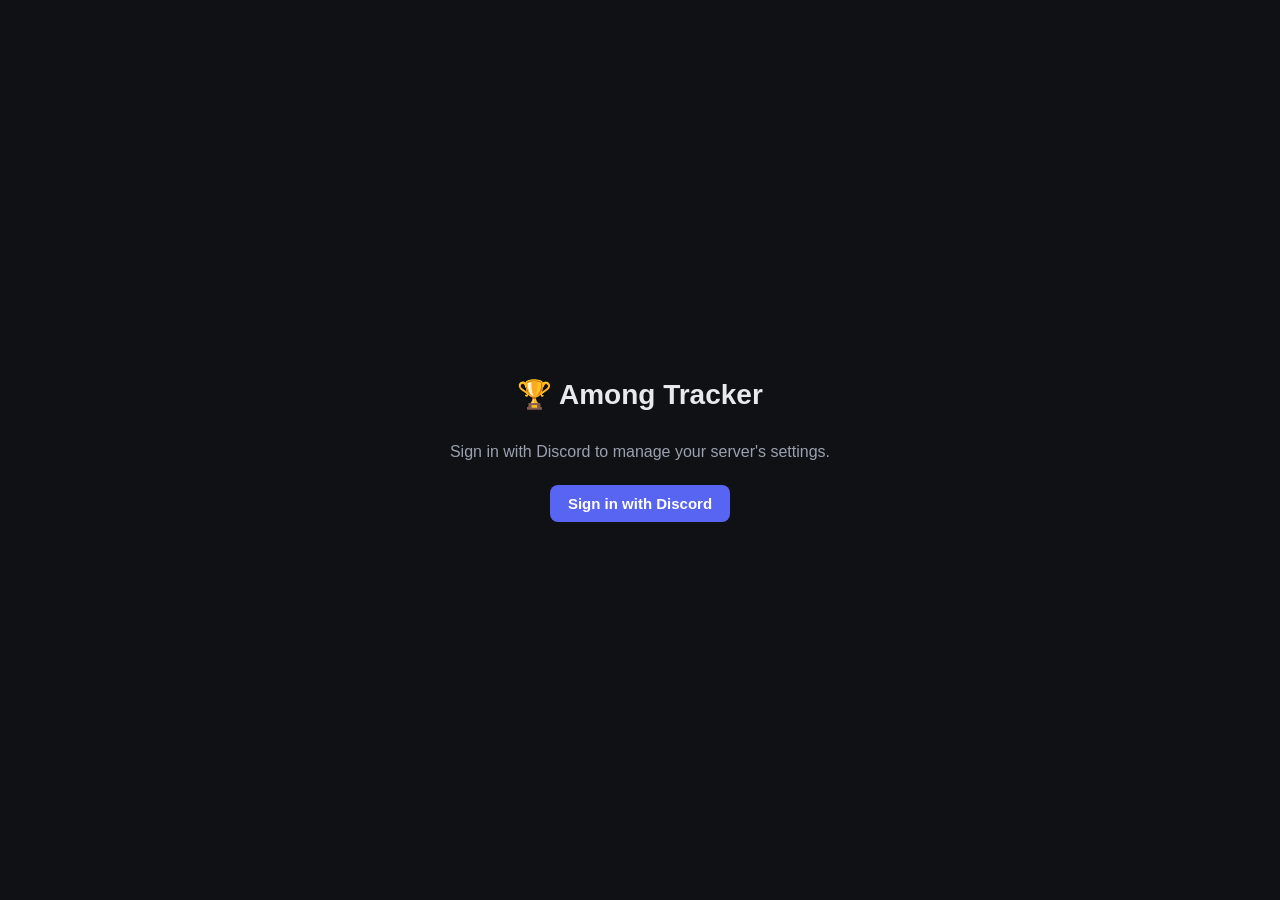
<file: index.html>
<!DOCTYPE html>
<html lang="en">
<head>
<meta charset="UTF-8" />
<title>Among Tracker Dashboard</title>
<meta name="viewport" content="width=device-width, initial-scale=1" />
<link rel="stylesheet" href="style.css" />
</head>
<body>
  <div class="center-screen">
    <div class="logo">🏆 Among Tracker</div>
    <p class="subtitle">Sign in with Discord to manage your server's settings.</p>
    <a id="loginBtn" class="btn">Sign in with Discord</a>
  </div>

  <script src="config.js"></script>
  <script src="auth.js"></script>
  <script>
    // If already logged in, skip straight to guild selection
    if (Auth.getSession()) {
      window.location.href = 'guilds.html';
    }
    document.getElementById('loginBtn').href = Auth.loginUrl();
  </script>
</body>
</html>
</file>
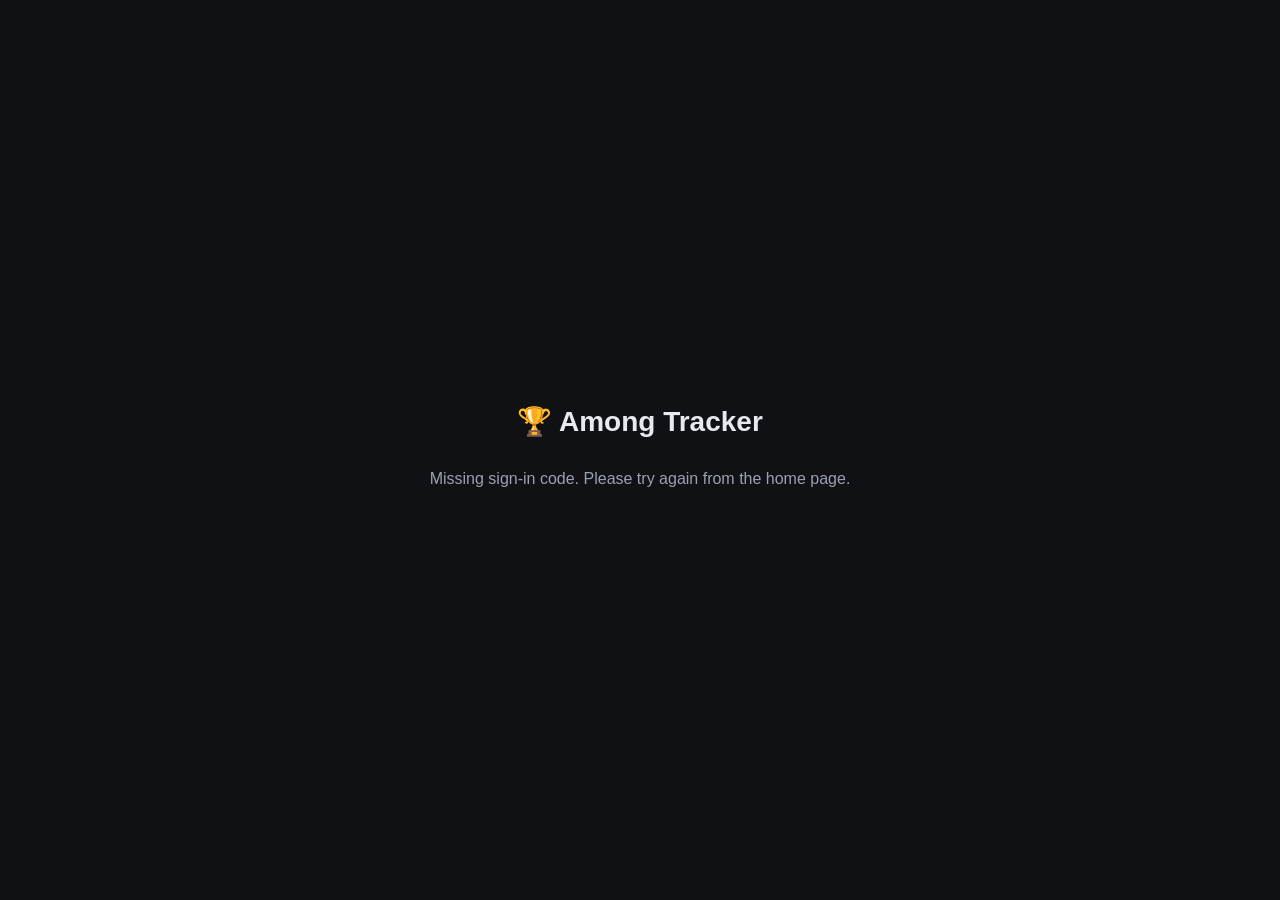
<file: callback.html>
<!DOCTYPE html>
<html lang="en">
<head>
<meta charset="UTF-8" />
<title>Signing in…</title>
<meta name="viewport" content="width=device-width, initial-scale=1" />
<link rel="stylesheet" href="style.css" />
</head>
<body>
  <div class="center-screen">
    <div class="logo">🏆 Among Tracker</div>
    <p id="status" class="subtitle">Signing you in…</p>
  </div>

  <script src="config.js"></script>
  <script src="auth.js"></script>
  <script>
    (async () => {
      const params = new URLSearchParams(window.location.search);
      const code = params.get('code');
      const error = params.get('error');
      const statusEl = document.getElementById('status');

      if (error) {
        statusEl.textContent = `Discord sign-in was cancelled or failed: ${error}`;
        return;
      }
      if (!code) {
        statusEl.textContent = 'Missing sign-in code. Please try again from the home page.';
        return;
      }

      try {
        const res = await fetch(`${CONFIG.API_BASE}/oauth`, {
          method: 'POST',
          headers: { 'Content-Type': 'application/json' },
          body: JSON.stringify({ code, redirect_uri: CONFIG.REDIRECT_URI })
        });
        const data = await res.json();
        if (!res.ok) throw new Error(data.error || 'Sign-in failed');

        Auth.setSession(data.access_token, data.expires_in, data.user);
        window.location.href = 'guilds.html';
      } catch (err) {
        statusEl.textContent = `Sign-in failed: ${err.message}`;
      }
    })();
  </script>
</body>
</html>
</file>
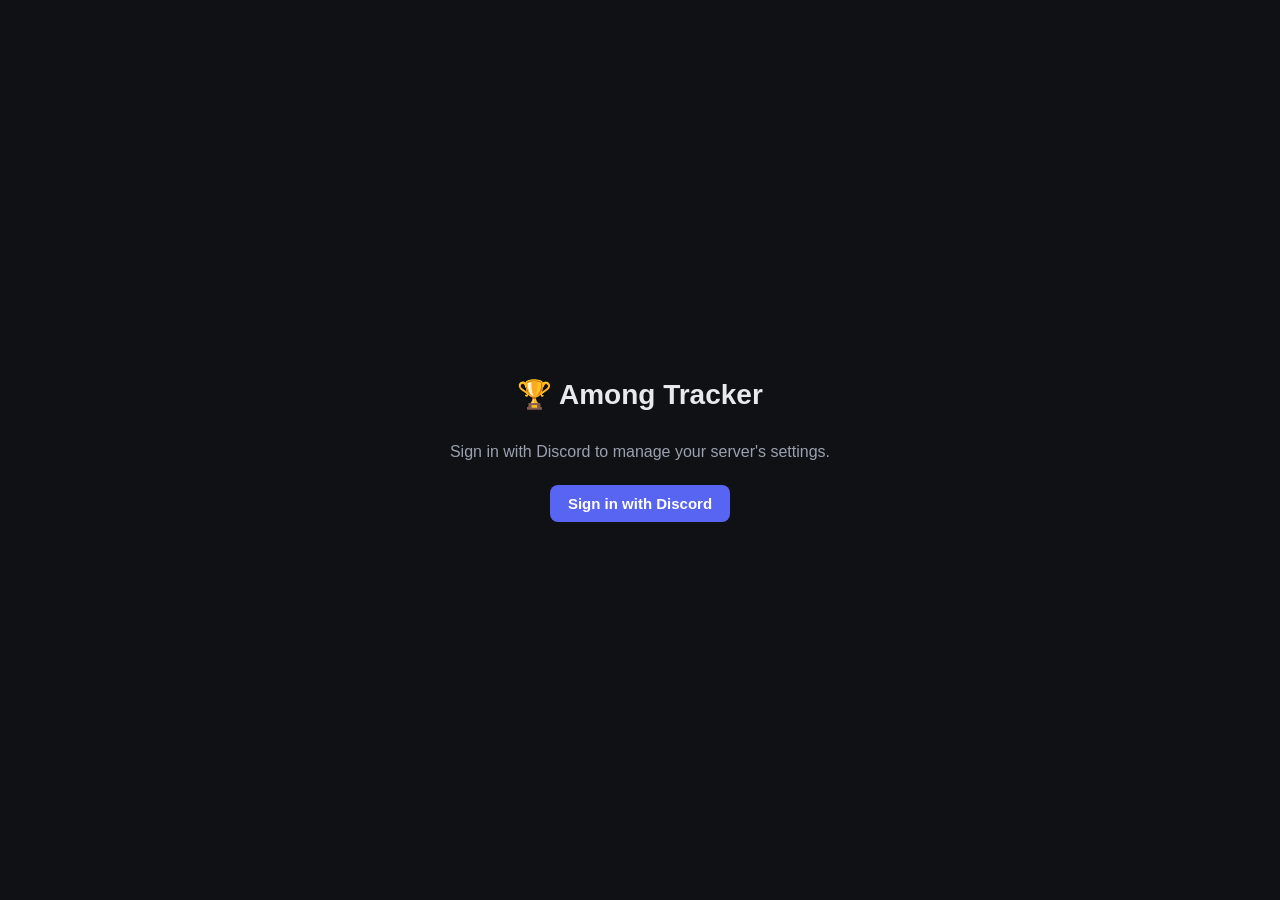
<file: dashboard.html>
<!DOCTYPE html>
<html lang="en">
<head>
<meta charset="UTF-8" />
<title>Dashboard — Among Tracker</title>
<meta name="viewport" content="width=device-width, initial-scale=1" />
<link rel="stylesheet" href="style.css" />
</head>
<body>
  <header class="topbar">
    <div class="topbar-left">
      <strong>🏆 Among Tracker</strong>
      <a href="guilds.html" class="muted small" style="text-decoration:none;">← Servers</a>
      <span id="guildName" class="badge"></span>
    </div>
    <div class="topbar-user">
      <span id="whoami"></span>
      <button class="btn secondary small" onclick="Auth.logout()">Sign out</button>
    </div>
  </header>

  <main>
    <div class="tabs">
      <div class="tab active" data-tab="points">Points</div>
      <div class="tab" data-tab="permissions">Command Permissions</div>
      <div class="tab" data-tab="rewards">Role Rewards</div>
      <div class="tab" data-tab="multipliers">Multipliers</div>
      <div class="tab" data-tab="users">User Data</div>
    </div>

    <section id="tab-points" class="tab-panel">
      <div class="card">
        <h3>Point ticks</h3>
        <p class="hint">How many points are awarded, and how often, during a long session.</p>
        <div class="field-row">
          <label>Points awarded per tick</label>
          <input type="number" id="pointsPerTick" min="0" style="width:100px" />
        </div>
        <div class="field-row">
          <label>Minutes per tick</label>
          <input type="number" id="tickMinutes" min="1" style="width:100px" />
        </div>
        <div class="field-row">
          <label>Points for a session shorter than one tick</label>
          <input type="number" id="shortSessionPoints" min="0" style="width:100px" />
        </div>
        <div class="field-row">
          <span></span>
          <button class="btn" onclick="savePointsSettings()">Save</button>
        </div>
      </div>
    </section>

    <section id="tab-permissions" class="tab-panel" style="display:none">
      <div class="card">
        <h3>Manager roles</h3>
        <p class="hint">Members with any of these roles can run every command, regardless of per-command settings below.</p>
        <div id="managerRolesList"></div>
        <div class="field-row">
          <span></span>
          <button class="btn" onclick="saveManagerRoles()">Save manager roles</button>
        </div>
      </div>

      <div class="card">
        <h3>Per-command permissions</h3>
        <p class="hint">Choose which roles can run each command. Select "@everyone" to allow anyone.</p>
        <div id="commandPermsList"></div>
        <div class="field-row">
          <span></span>
          <button class="btn" onclick="saveCommandPerms()">Save command permissions</button>
        </div>
      </div>
    </section>

    <section id="tab-rewards" class="tab-panel" style="display:none">
      <div class="card">
        <h3>Role rewards</h3>
        <p class="hint">Automatically award a role once a user reaches a point threshold.</p>
        <div id="rewardsList"></div>
        <button class="btn secondary" onclick="addRewardRow()">+ Add reward</button>
        <div class="field-row">
          <span></span>
          <button class="btn" onclick="saveRewards()">Save role rewards</button>
        </div>
      </div>
    </section>

    <section id="tab-multipliers" class="tab-panel" style="display:none">
      <div class="card">
        <h3>Role multipliers</h3>
        <p class="hint">Members with these roles earn points at a multiplied rate (e.g. 1.5x).</p>
        <div id="multipliersList"></div>
        <button class="btn secondary" onclick="addMultiplierRow()">+ Add multiplier</button>
        <div class="field-row">
          <span></span>
          <button class="btn" onclick="saveMultipliers()">Save multipliers</button>
        </div>
      </div>
    </section>

    <section id="tab-users" class="tab-panel" style="display:none">
      <div class="card">
        <h3>User data manager</h3>
        <p class="hint">Search and directly edit any user's point total.</p>
        <input type="text" id="userSearch" placeholder="Filter by username or ID…" style="width:100%; margin-bottom:12px;" oninput="renderUsers()" />
        <table>
          <thead><tr><th>User</th><th>Points</th><th></th></tr></thead>
          <tbody id="usersTableBody"></tbody>
        </table>
      </div>
    </section>
  </main>

  <div id="toast" class="toast"></div>

  <script src="config.js"></script>
  <script src="auth.js"></script>
  <script src="app.js"></script>
</body>
</html>
</file>
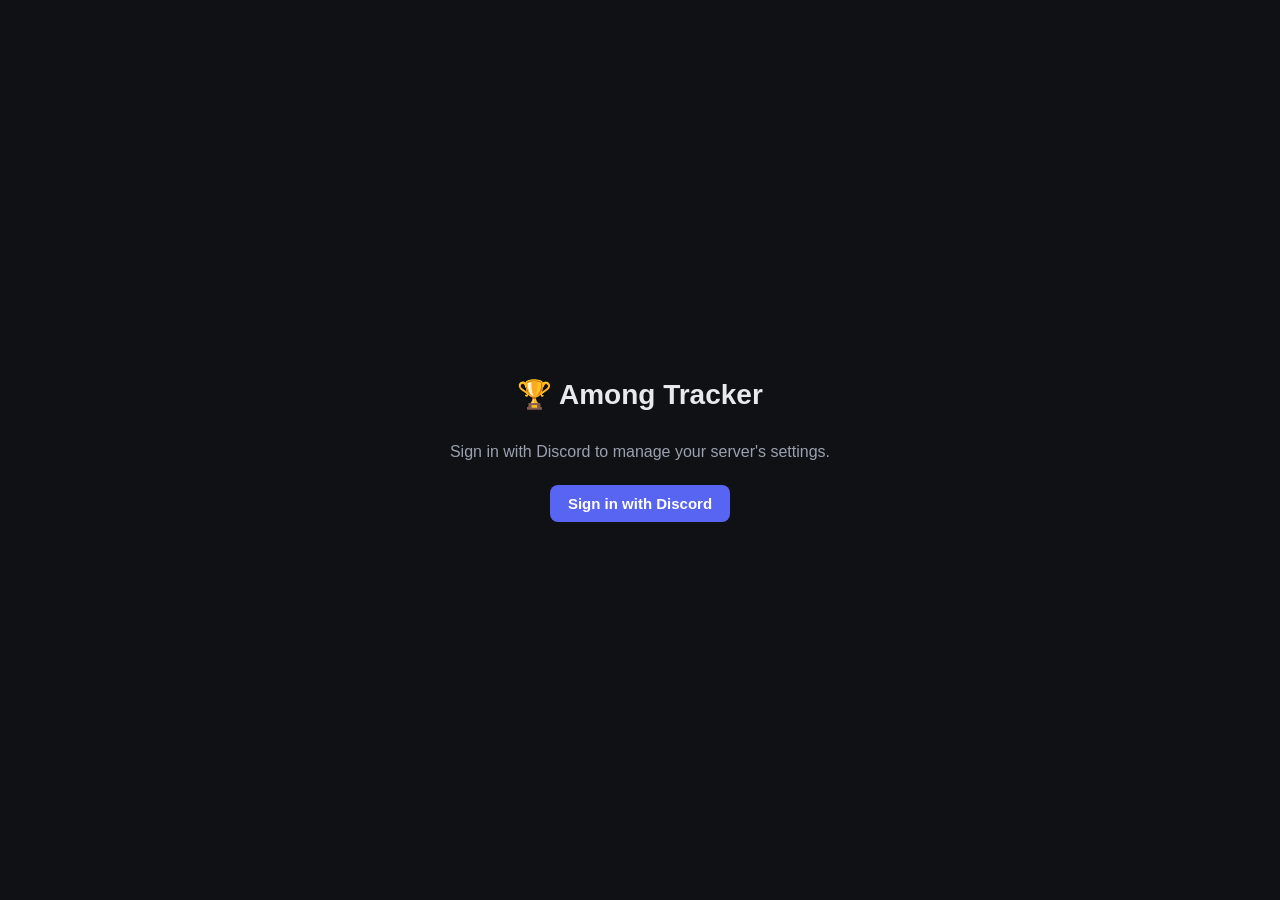
<file: guilds.html>
<!DOCTYPE html>
<html lang="en">
<head>
<meta charset="UTF-8" />
<title>Select a server — Among Tracker</title>
<meta name="viewport" content="width=device-width, initial-scale=1" />
<link rel="stylesheet" href="style.css" />
</head>
<body>
  <header class="topbar">
    <div class="topbar-left">
      <strong>🏆 Among Tracker</strong>
    </div>
    <div class="topbar-user">
      <span id="whoami"></span>
      <button class="btn secondary small" onclick="Auth.logout()">Sign out</button>
    </div>
  </header>

  <main>
    <h2>Select a server</h2>
    <p class="muted">Showing servers where the bot is present and you have Manage Server or Administrator.</p>
    <div id="guildList" class="card">
      <p class="muted">Loading your servers…</p>
    </div>
  </main>

  <script src="config.js"></script>
  <script src="auth.js"></script>
  <script>
    const session = Auth.requireSession();
    if (session) {
      document.getElementById('whoami').textContent = session.user.username;

      apiFetch('/guilds')
        .then(data => {
          const container = document.getElementById('guildList');
          if (!data.guilds.length) {
            container.innerHTML = '<p class="muted">No manageable servers found. Make sure the bot is invited and you have Manage Server permission.</p>';
            return;
          }
          container.innerHTML = '';
          data.guilds.forEach(g => {
            const row = document.createElement('div');
            row.className = 'field-row';
            row.innerHTML = `<span>${g.name}</span>`;
            const btn = document.createElement('button');
            btn.className = 'btn';
            btn.textContent = 'Manage';
            btn.onclick = () => {
              window.location.href = `dashboard.html?guild=${g.id}&name=${encodeURIComponent(g.name)}`;
            };
            row.appendChild(btn);
            container.appendChild(row);
          });
        })
        .catch(err => {
          document.getElementById('guildList').innerHTML = `<p class="muted">Error: ${err.message}</p>`;
        });
    }
  </script>
</body>
</html>
</file>
<file: style.css>
:root {
  --bg: #0f1115;
  --panel: #171a21;
  --panel-2: #1f232c;
  --border: #2a2f3a;
  --text: #e7e9ee;
  --muted: #9aa1af;
  --accent: #5865F2;
  --accent-hover: #4752c4;
  --danger: #ed4245;
  --success: #3ba55c;
  font-family: -apple-system, BlinkMacSystemFont, "Segoe UI", Roboto, Helvetica, Arial, sans-serif;
}

* { box-sizing: border-box; }

body {
  margin: 0;
  background: var(--bg);
  color: var(--text);
  min-height: 100vh;
}

.center-screen {
  min-height: 100vh;
  display: flex;
  align-items: center;
  justify-content: center;
  flex-direction: column;
  gap: 16px;
  text-align: center;
  padding: 24px;
}

.logo {
  font-size: 28px;
  font-weight: 700;
}

.subtitle { color: var(--muted); margin-bottom: 8px; }

.btn {
  display: inline-flex;
  align-items: center;
  gap: 8px;
  padding: 10px 18px;
  border-radius: 8px;
  border: none;
  background: var(--accent);
  color: white;
  font-size: 15px;
  font-weight: 600;
  cursor: pointer;
  text-decoration: none;
}
.btn:hover { background: var(--accent-hover); }
.btn.secondary { background: var(--panel-2); border: 1px solid var(--border); }
.btn.secondary:hover { background: var(--border); }
.btn.danger { background: var(--danger); }
.btn:disabled { opacity: 0.5; cursor: not-allowed; }

header.topbar {
  display: flex;
  align-items: center;
  justify-content: space-between;
  padding: 14px 24px;
  border-bottom: 1px solid var(--border);
  background: var(--panel);
}

.topbar-left { display: flex; align-items: center; gap: 20px; }
.topbar-user { display: flex; align-items: center; gap: 10px; color: var(--muted); font-size: 14px; }

select, input[type="text"], input[type="number"] {
  background: var(--panel-2);
  border: 1px solid var(--border);
  color: var(--text);
  border-radius: 6px;
  padding: 8px 10px;
  font-size: 14px;
}

main {
  max-width: 960px;
  margin: 0 auto;
  padding: 24px;
}

.tabs {
  display: flex;
  gap: 4px;
  border-bottom: 1px solid var(--border);
  margin-bottom: 24px;
  flex-wrap: wrap;
}

.tab {
  padding: 10px 16px;
  cursor: pointer;
  color: var(--muted);
  border-bottom: 2px solid transparent;
  font-size: 14px;
  font-weight: 500;
}
.tab.active { color: var(--text); border-bottom-color: var(--accent); }

.card {
  background: var(--panel);
  border: 1px solid var(--border);
  border-radius: 10px;
  padding: 20px;
  margin-bottom: 20px;
}

.card h3 { margin-top: 0; }
.card p.hint { color: var(--muted); font-size: 13px; margin-top: -8px; }

.field-row {
  display: flex;
  align-items: center;
  justify-content: space-between;
  gap: 12px;
  padding: 10px 0;
  border-bottom: 1px solid var(--border);
}
.field-row:last-child { border-bottom: none; }
.field-row label { font-size: 14px; }

.list-row {
  display: flex;
  align-items: center;
  gap: 10px;
  padding: 8px 0;
}

table { width: 100%; border-collapse: collapse; font-size: 14px; }
th, td { text-align: left; padding: 8px 6px; border-bottom: 1px solid var(--border); }
th { color: var(--muted); font-weight: 600; font-size: 12px; text-transform: uppercase; }

.badge {
  display: inline-block;
  padding: 2px 8px;
  border-radius: 999px;
  background: var(--panel-2);
  border: 1px solid var(--border);
  font-size: 12px;
}

.toast {
  position: fixed;
  bottom: 20px;
  right: 20px;
  background: var(--panel-2);
  border: 1px solid var(--border);
  padding: 12px 18px;
  border-radius: 8px;
  font-size: 14px;
  display: none;
}
.toast.show { display: block; }
.toast.error { border-color: var(--danger); color: #ff9b9d; }
.toast.success { border-color: var(--success); color: #8fe0a8; }

.muted { color: var(--muted); }
.spacer { flex: 1; }
.small { font-size: 12px; }
</file>
